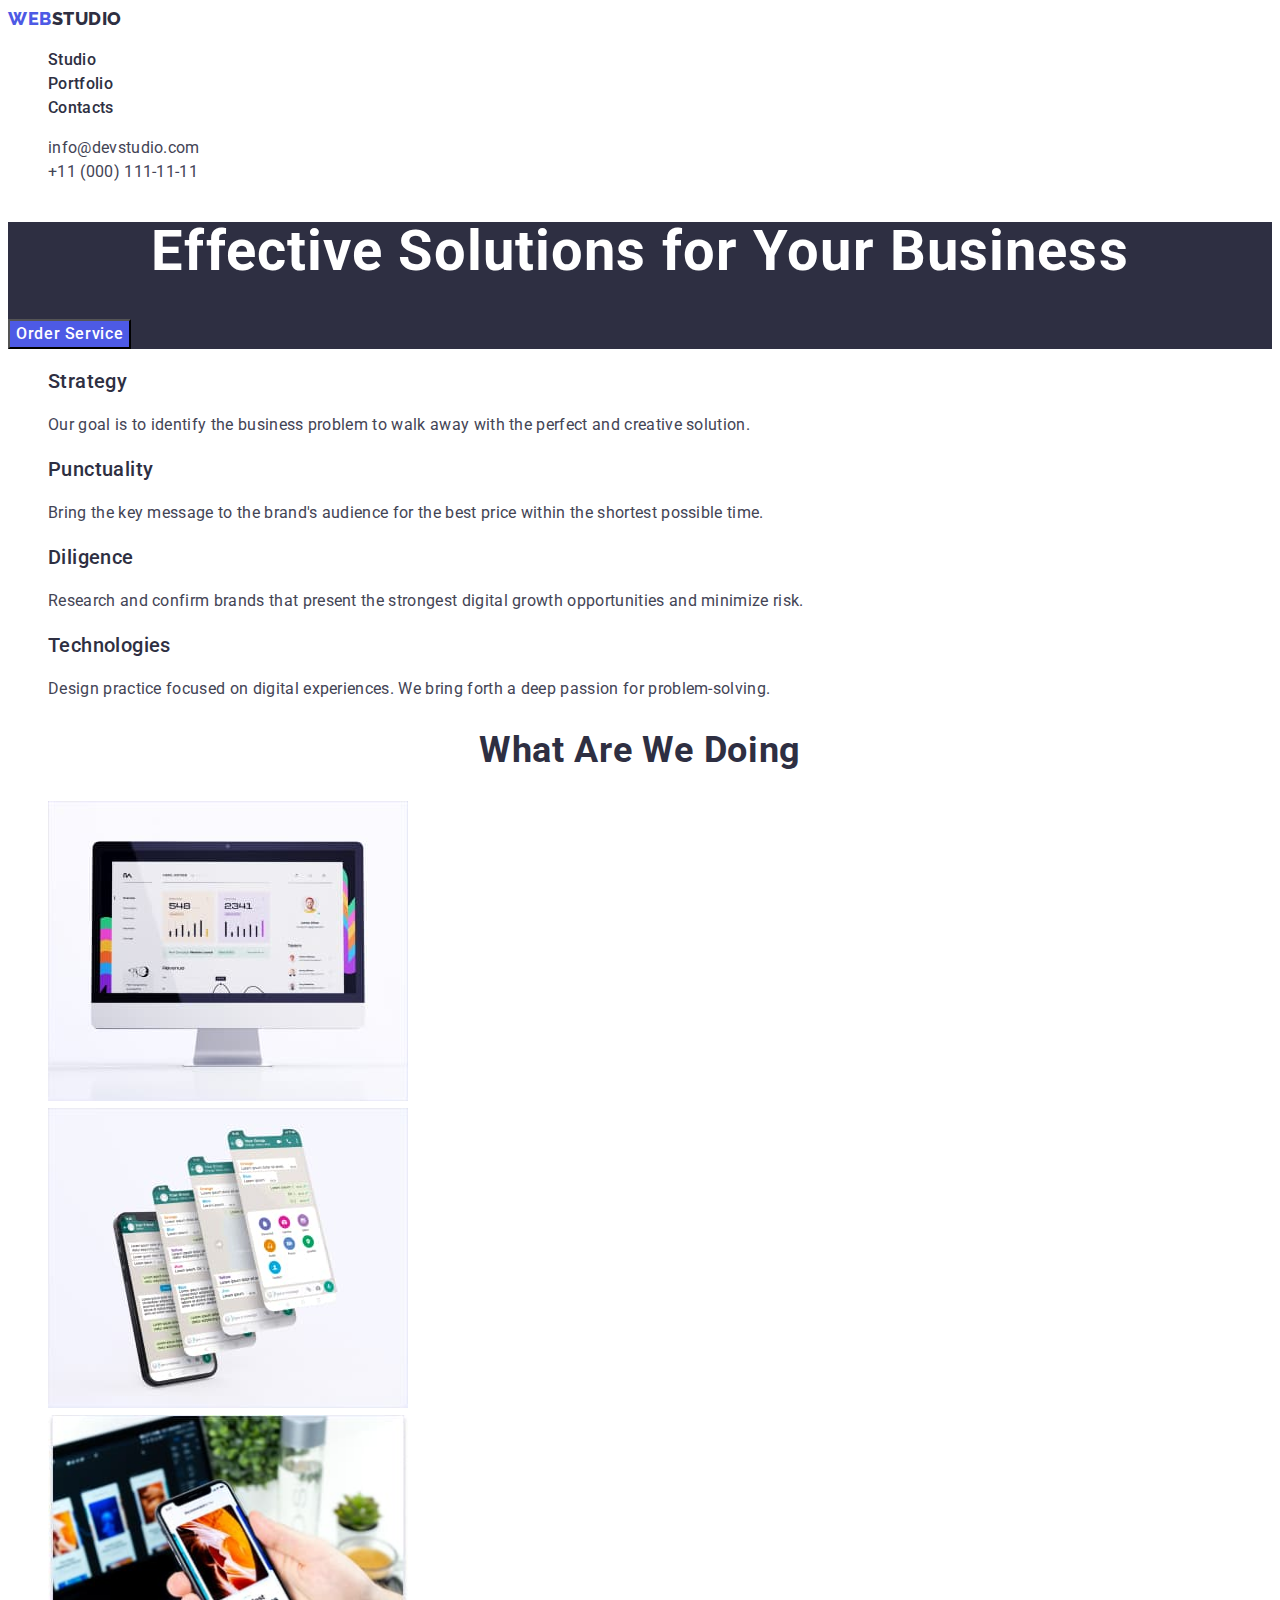
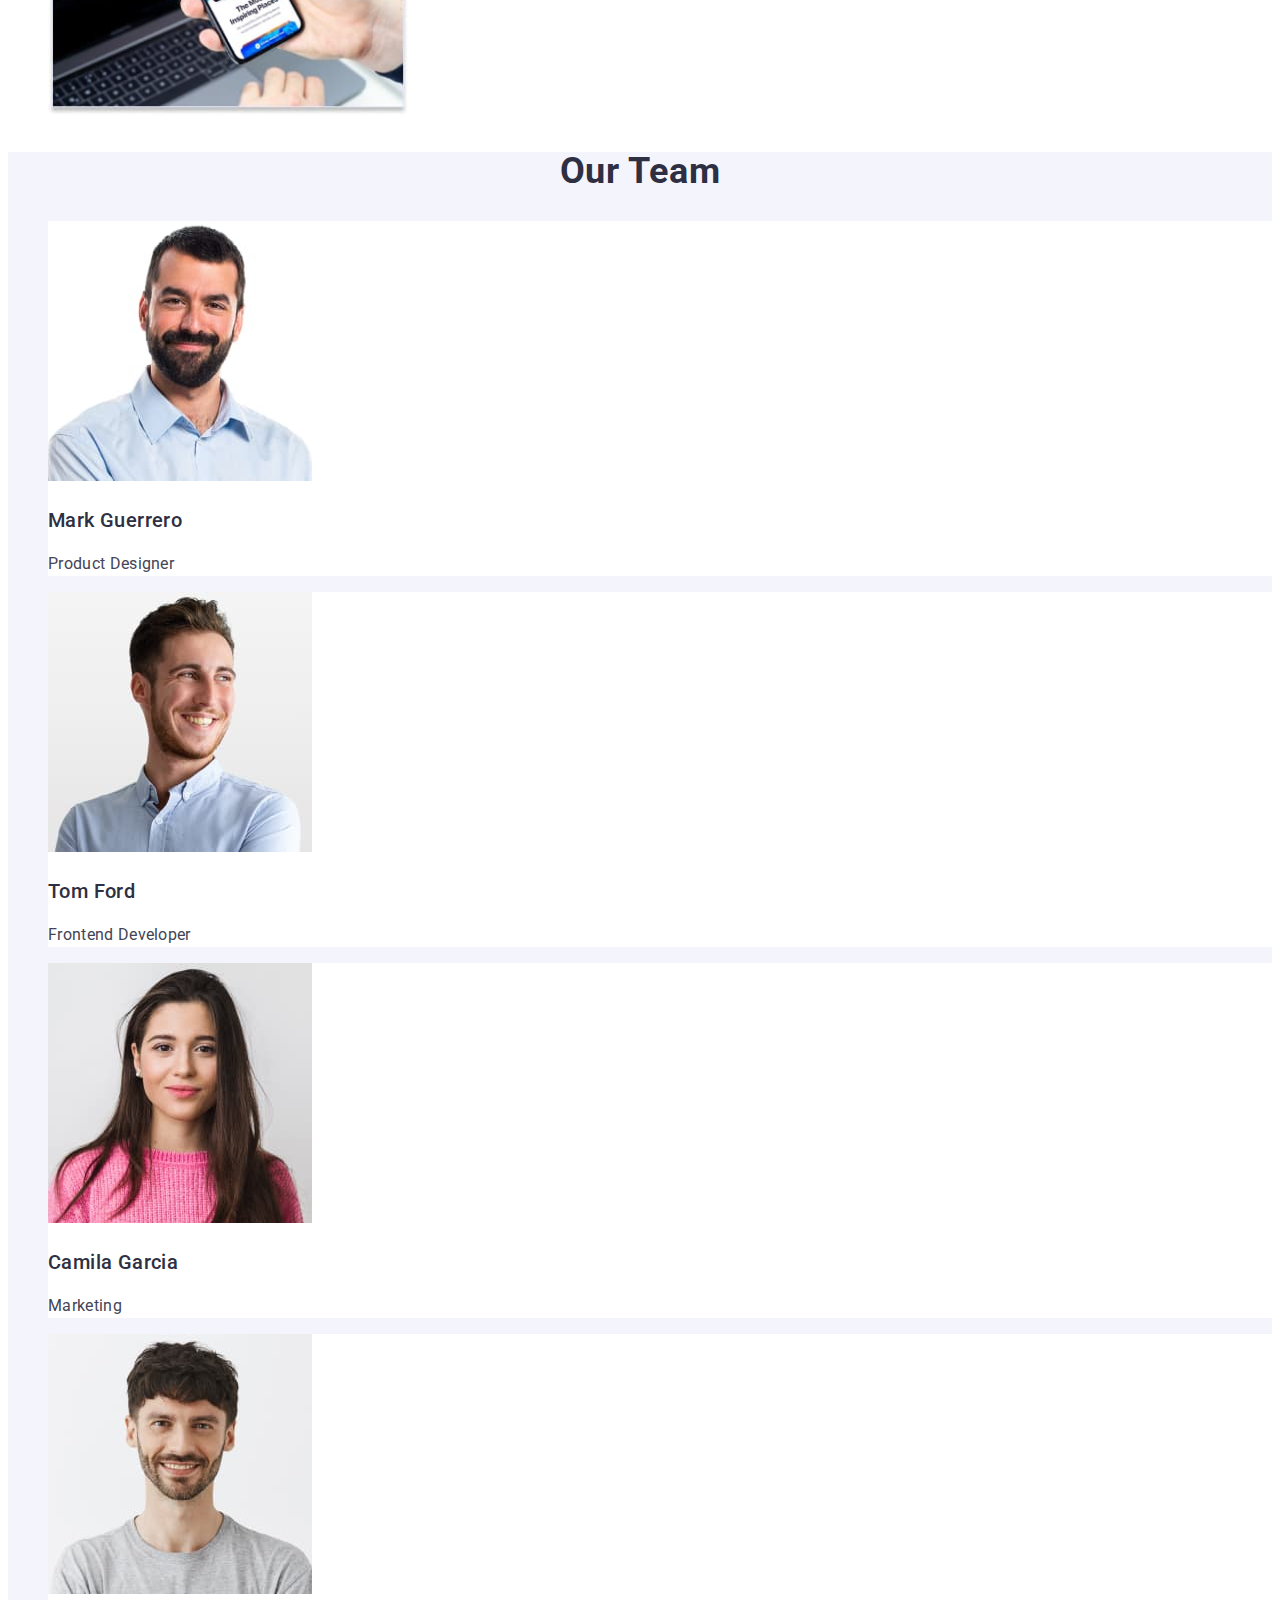
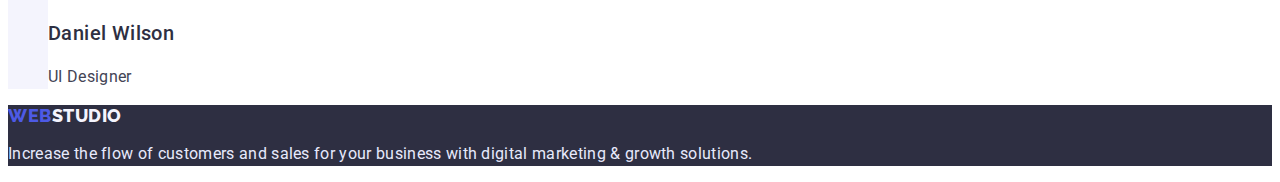
<file: index.html>
<!DOCTYPE html>
<html lang="en">
  <head>
    <meta charset="UTF-8" />
    <meta http-equiv="X-UA-Compatible" content="IE=edge" />
    <meta name="viewport" content="width=device-width, initial-scale=1.0" />
    <title>Студія</title>
    <link rel="preconnect" href="https://fonts.googleapis.com" />
    <link rel="preconnect" href="https://fonts.gstatic.com" crossorigin />
    <link
      href="https://fonts.googleapis.com/css2?family=Raleway:wght@800&family=Roboto:wght@400;500;700;900&display=swap"
      rel="stylesheet"
    />
    <link rel="stylesheet" href="./css/styles.css" />
  </head>
  <!-- Body -->
  <body class="body-studio">
    <header class="header-portfolio">
      <!-- nav -->
      <nav class="">
        <a href="./index.html" class="logo link"
          >Web<span class="logo-span link">Studio</span></a
        >
        <ul class="all-link-list list">
          <li class=""><a class="link-list link" href="./index.html">Studio</a></li>
          <li class="">
            <a class="link-list link" href="./portfolio.html">Portfolio</a>
          </li>
          <li class=""><a class="link-list link" href="">Contacts</a></li>
        </ul>
      </nav>
      <!-- address -->
      <address class="adress-portfolio">
        <ul class="list">
          <li class="">
            <a class="address-link link" href="mailto:info@devstudio.com">info@devstudio.com</a>
          </li>
          <li class="">
            <a class="address-link link" href="tel:+110001111111"> +11 (000) 111-11-11</a>
          </li>
        </ul>
      </address>
    </header>
    <!-- Main -->
    <main>
      <!-- Button-section -->
      <section class="button-section">
        <h1 class="site-title">Effective Solutions for Your Business</h1>
        <button type="button" class="button-studio">Order Service</button>
      </section>
      <!-- First-section -->
      <section class="">
        <h2 class="head-first-section"></h2>
        <ul class="list">
          <li class="">
            <h3 class="header-first-section">Strategy</h3>
            <p class="text-section">
              Our goal is to identify the business problem to walk away with the
              perfect and creative solution.
            </p>
          </li>
          <li class="">
            <h3 class="header-first-section">Punctuality</h3>
            <p class="text-section">
              Bring the key message to the brand's audience for the best price
              within the shortest possible time.
            </p>
          </li>
          <li class="">
            <h3 class="header-first-section">Diligence</h3>
            <p class="text-section">
              Research and confirm brands that present the strongest digital
              growth opportunities and minimize risk.
            </p>
          </li>
          <li class="">
            <h3 class="header-first-section">Technologies</h3>
            <p class="text-section">
              Design practice focused on digital experiences. We bring forth a
              deep passion for problem-solving.
            </p>
          </li>
        </ul>
      </section>
      <!-- Second-section -->
      <section class="">
        <h2 class="second-header">What are we doing</h2>
        <ul class="list">
          <li class="">
            <img
              src="./images/rectangle70.jpg"
              alt="gadgets1"
              width="360"
              height="300"
            />
          </li>
          <li class="">
            <img
              src="./images/rectangle71.jpg"
              alt="gadgets2"
              width="360"
              height="300"
            />
          </li>
          <li class="">
            <img
              src="./images/rectangle72.jpg"
              alt="gadgets3"
              width="360"
              height="300"
            />
          </li>
        </ul>
      </section>
      <!-- Thrid-section -->
      <section class="our-team-section">
        <h2 class="title-thrid-section">Our Team</h2>
        <ul class="list">
          <li class="team-list">
            <img
              src="./images/imgpeople1.jpg"
              alt="Mark Guerrero"
              width="264"
              height="260"
            />
            <h3 class="name-team">Mark Guerrero</h3>
            <p class="text-section">Product Designer</p>
          </li>
          <li class="team-list">
            <img
              src="./images/imgpeople2.jpg"
              alt="Tom Ford"
              width="264"
              height="260"
            />
            <h3 class="name-team">Tom Ford</h3>
            <p class="text-section">Frontend Developer</p>
          </li>
          <li class="team-list">
            <img
              src="./images/imgpeople3.jpg"
              alt="Camila Garcia"
              width="264"
              height="260"
            />
            <h3 class="name-team">Camila Garcia</h3>
            <p class="text-section">Marketing</p>
          </li>
          <li class="team-list">
            <img
              src="./images/imgpeople4.jpg"
              alt="Daniel Wilson"
              width="264"
              height="260"
            />
            <h3 class="name-team">Daniel Wilson</h3>
            <p class="text-section">UI Designer</p>
          </li>
        </ul>
      </section>
    </main>
    <!-- Footer -->
    <footer class="footer-portfolio link">
      <a href="./index.html" class="logo-footer link"
        >Web<span class="logo-footer-span">Studio</span></a
      >
      <p class="footer-info">
        Increase the flow of customers and sales for your business with digital
        marketing & growth solutions.
      </p>
    </footer>
  </body>
</html>
</file>
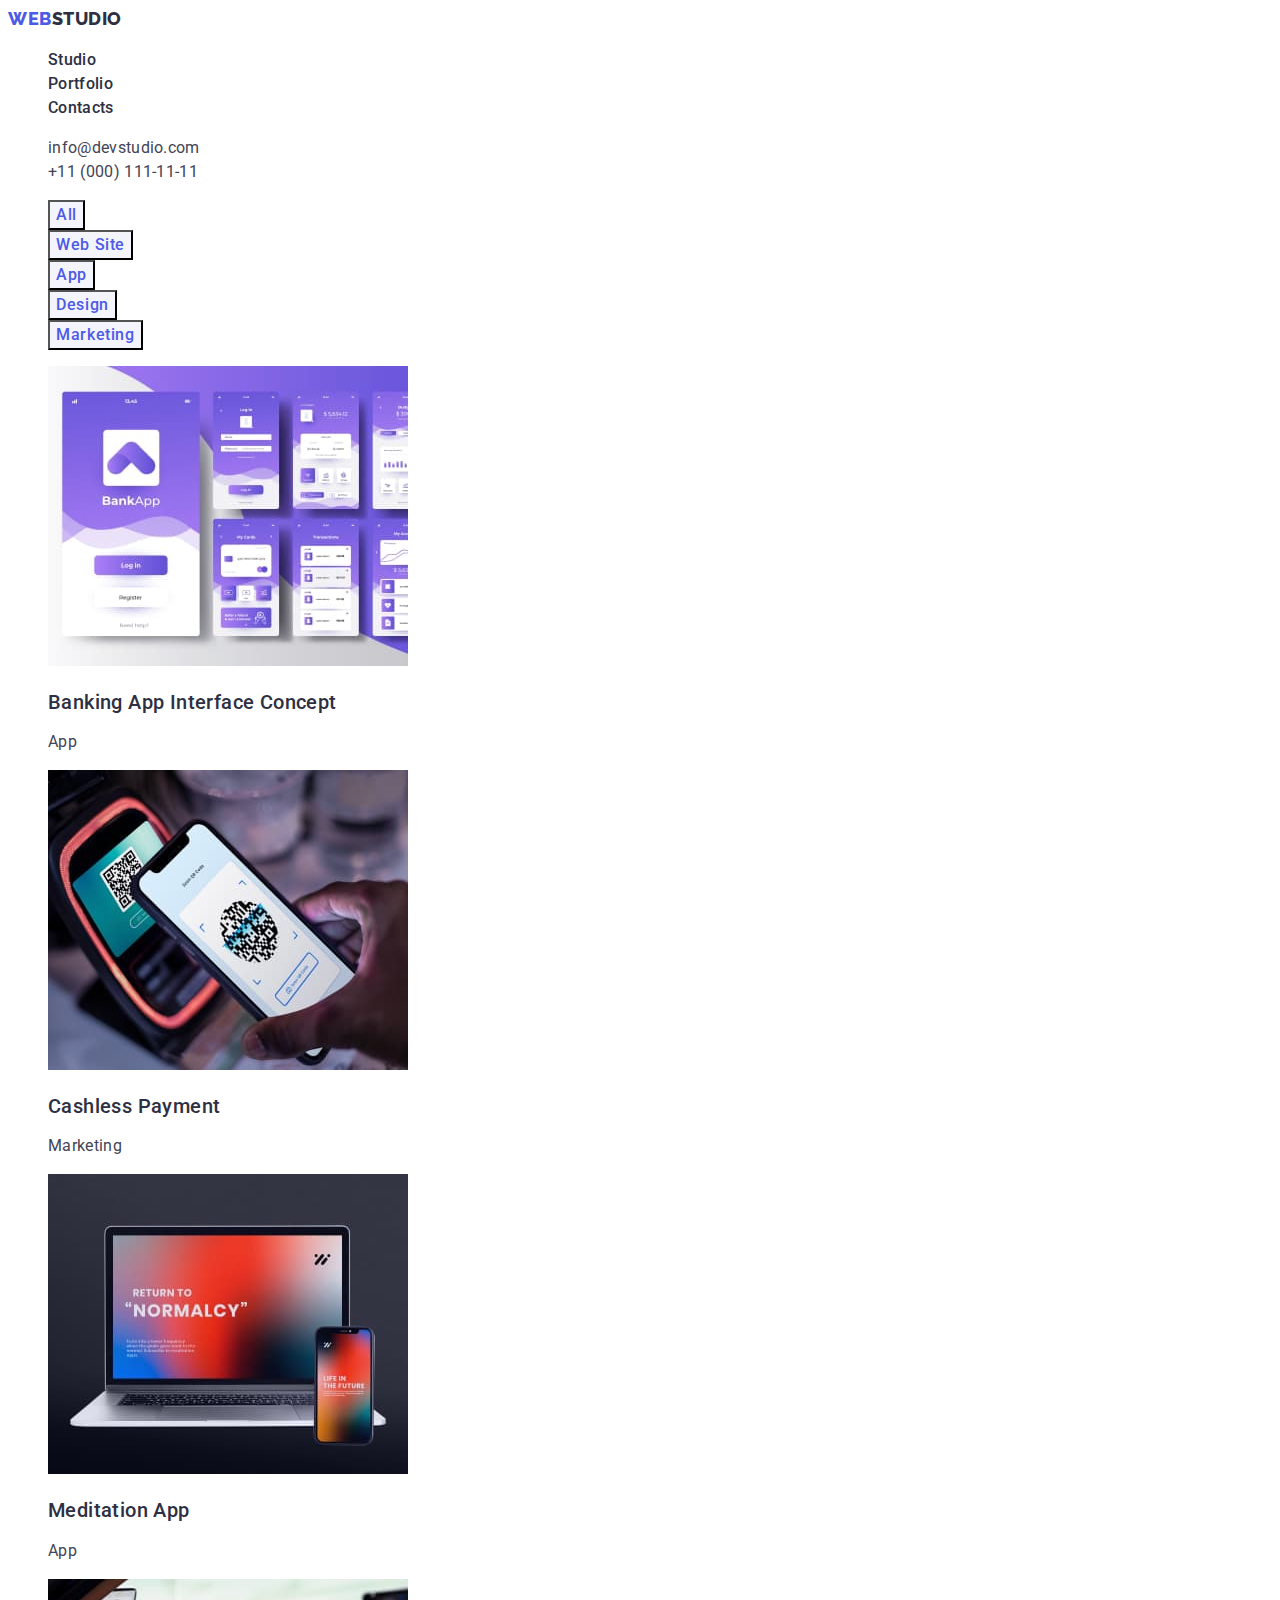
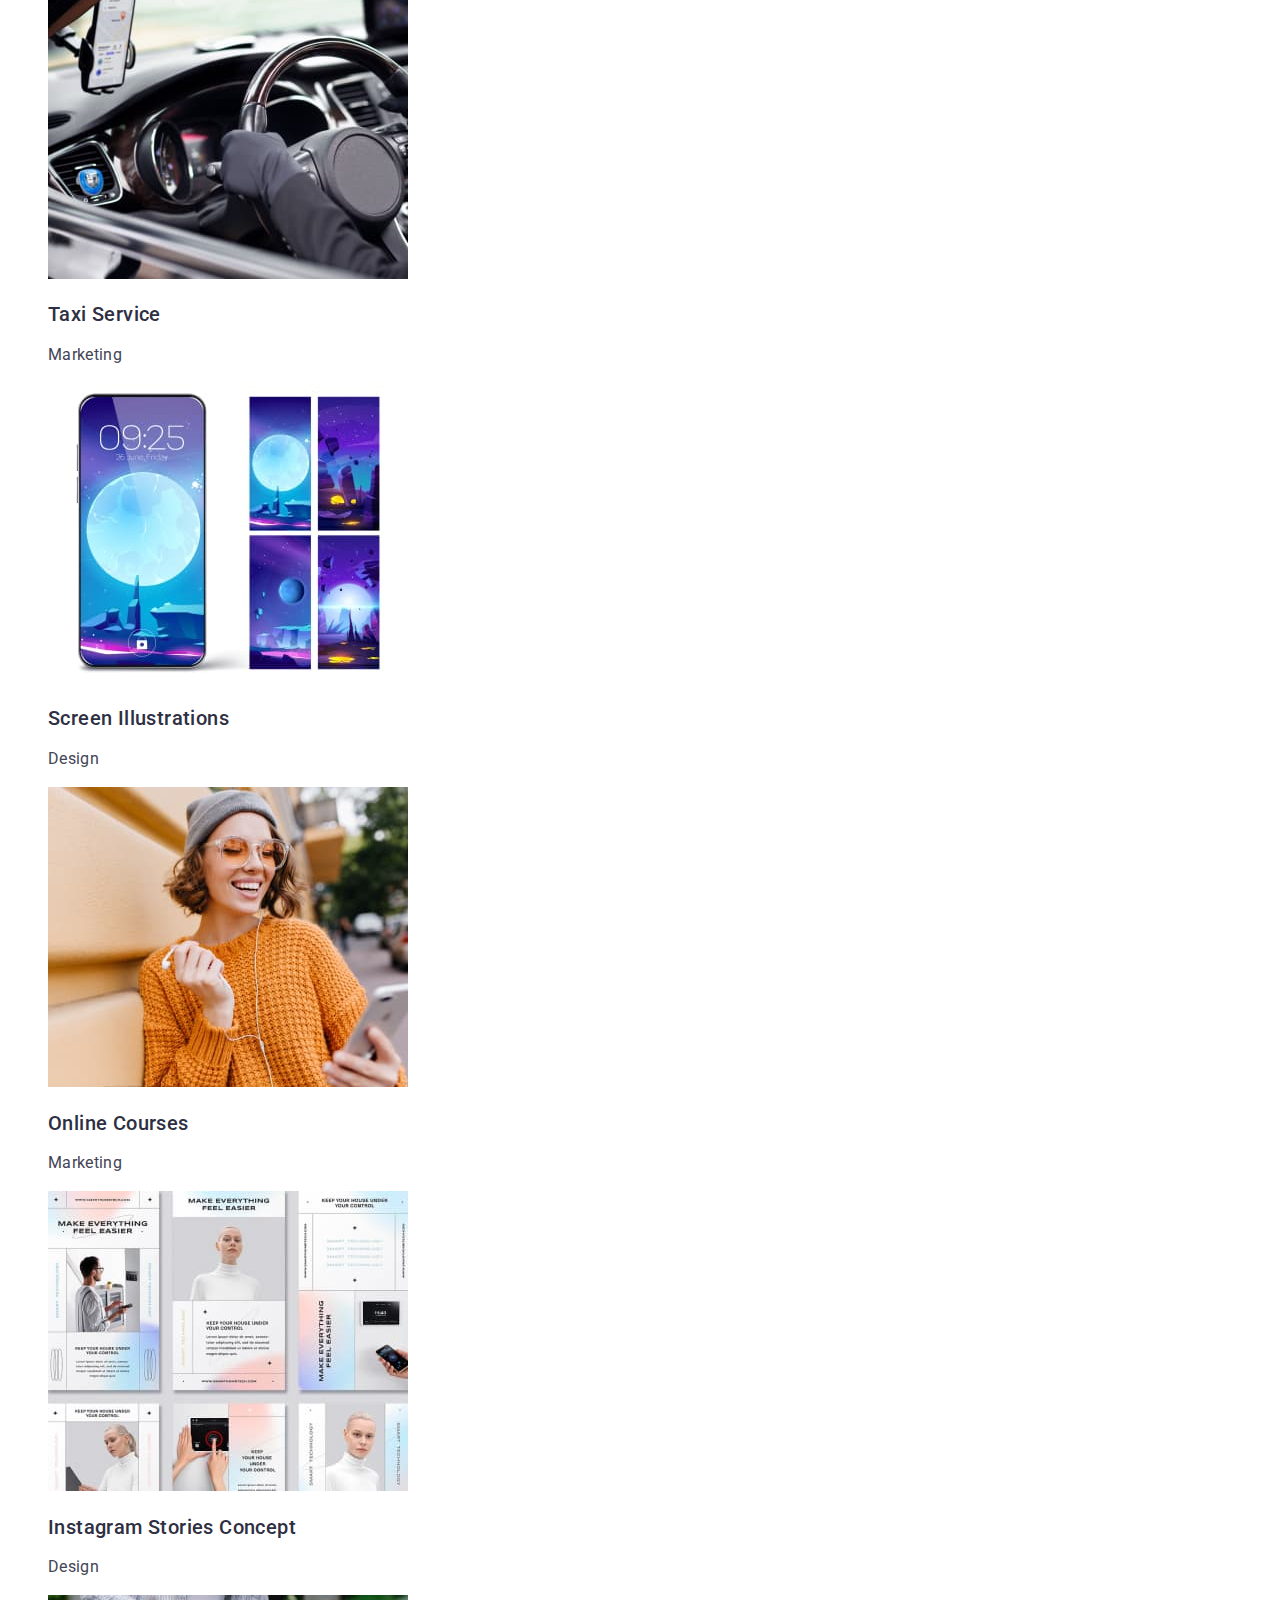
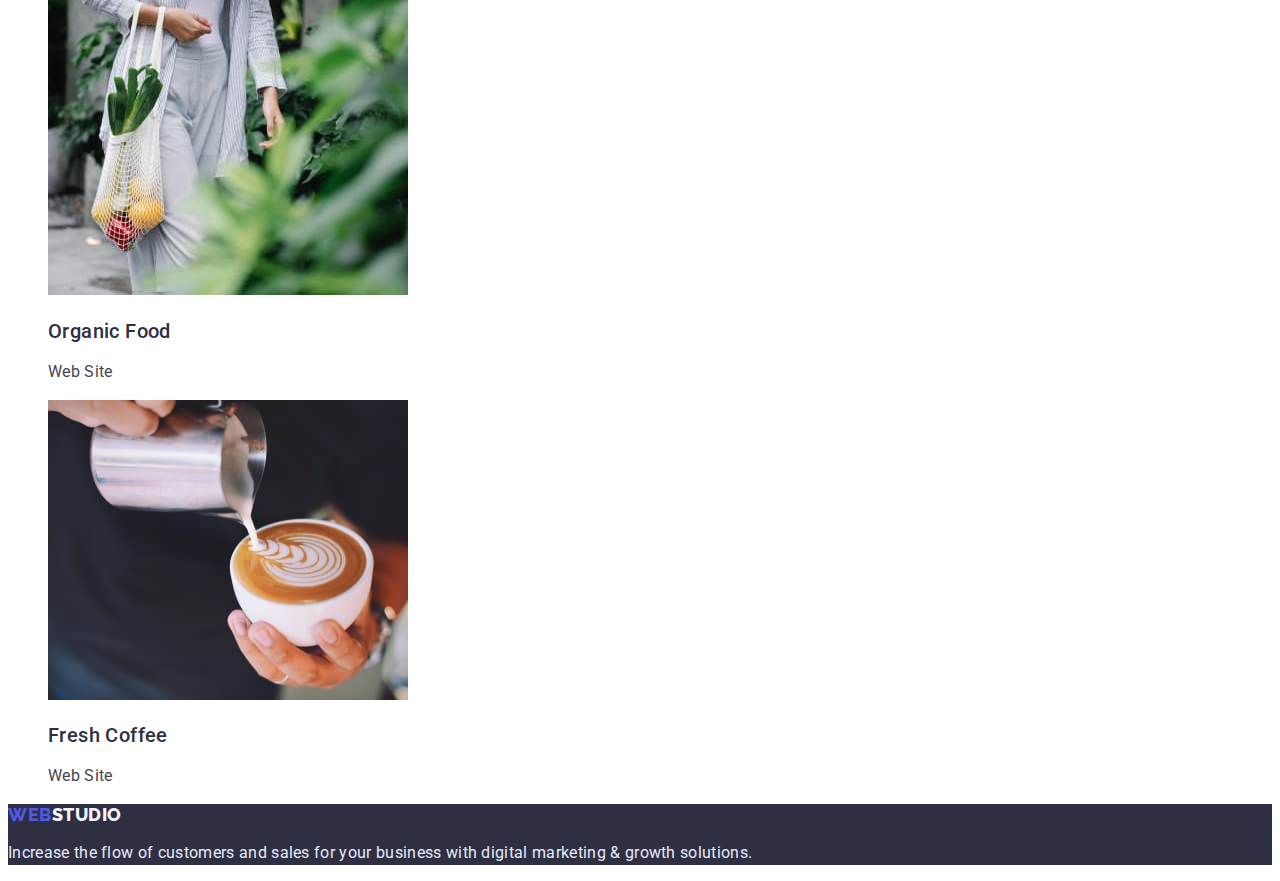
<file: portfolio.html>
<!DOCTYPE html>
<html lang="en">
  <head>
    <meta charset="UTF-8" />
    <meta http-equiv="X-UA-Compatible" content="IE=edge" />
    <meta name="viewport" content="width=device-width, initial-scale=1.0" />
    <title>Портфоліо</title>
    <link rel="preconnect" href="https://fonts.googleapis.com" />
    <link rel="preconnect" href="https://fonts.gstatic.com" crossorigin />
    <link
      href="https://fonts.googleapis.com/css2?family=Raleway:wght@800&family=Roboto:wght@400;500;700;900&display=swap"
      rel="stylesheet"
    />
    <link rel="stylesheet" href="./css/styles.css" />
  </head>
  <!-- body -->
  <body class="body-portfolio">
    <header class="header-portfolio">
      <!-- nav -->
      <nav class="list">
        <a href="./portfolio.html" class="logo link"
          >Web<span class="logo-span link">Studio</span></a
        >
        <ul class="all-link-list list">
          <li class=""><a class="link-list link" href="./index.html">Studio</a></li>
          <li class="">
            <a class="link-list link" href="./portfolio.html">Portfolio</a>
          </li>
          <li class=""><a class="link-list link" href="">Contacts</a></li>
        </ul>
      </nav>
      <!-- address -->
      <address class="adress-portfolio">
        <ul class="list">
          <li class="">
            <a class="address-link link" href="mailto:info@devstudio.com">info@devstudio.com</a>
          </li>
          <li class="">
            <a class="address-link link" href="tel:+110001111111"> +11 (000) 111-11-11</a>
          </li>
        </ul>
      </address>
    </header>
    <!-- main -->
    <main class="main-portfolio">
      <section class="filter">
        <h1 hidden>Meditation App</h1>
        <!-- First-list-buttons -->
        <ul class="list">
          <li class="all-button-li">
            <button type="button" class="all-button">All</button>
          </li>
          <li class="website-button-li">
            <button type="button" class="all-button">Web Site</button>
          </li>
          <li class="app-button-li">
            <button type="button" class="all-button">App</button>
          </li>
          <li class="design-button-li">
            <button type="button" class="all-button">Design</button>
          </li>
          <li class="marketing-button-li">
            <button type="button" class="all-button">Marketing</button>
          </li>
        </ul>
        <!-- Second-portfolio -->
        <ul class="list">
          <li class="">
            <a href="" class="link"
              ><img
                src="./images/img1.jpg"
                alt="img"
                width="360"
                height="300"
              />
              <h2 class="name-images">Banking App Interface Concept</h2>
              <p class="info-images">App</p></a
            >
          </li>
          <li class="">
            <a href="" class="link"
              ><img
                src="./images/img2.jpg"
                alt="img"
                width="360"
                height="300"
              />
              <h2 class="name-images">Cashless Payment</h2>
              <p class="info-images">Marketing</p></a
            >
          </li>
          <li class="">
            <a href="" class="link"
              ><img
                src="./images/img3.jpg"
                alt="img"
                width="360"
                height="300"
              />
              <h2 class="name-images">Meditation App</h2>
              <p class="info-images">App</p></a
            >
          </li>
          <li class="">
            <a href="" class="link"
              ><img
                src="./images/img4.jpg"
                alt="img"
                width="360"
                height="300"
              />
              <h2 class="name-images">Taxi Service</h2>
              <p class="info-images">Marketing</p></a
            >
          </li>
          <li class="">
            <a href="" class="link"
              ><img
                src="./images/img5.jpg"
                alt="img"
                width="360"
                height="300"
              />
              <h2 class="name-images">Screen Illustrations</h2>
              <p class="info-images">Design</p></a
            >
          </li>
          <li class="">
            <a href="" class="link"
              ><img
                src="./images/img6.jpg"
                alt="img"
                width="360"
                height="300"
              />
              <h2 class="name-images">Online Courses</h2>
              <p class="info-images">Marketing</p></a
            >
          </li>
          <li class="">
            <a href="" class="link"
              ><img
                src="./images/img7.jpg"
                alt="img"
                width="360"
                height="300"
              />
              <h2 class="name-images">Instagram Stories Concept</h2>
              <p class="info-images">Design</p></a
            >
          </li>
          <li class="">
            <a href="" class="link"
              ><img
                src="./images/img8.jpg"
                alt="img"
                width="360"
                height="300"
              />
              <h2 class="name-images">Organic Food</h2>
              <p class="info-images">Web Site</p></a
            >
          </li>
          <li class="">
            <a href="" class="link"
              ><img
                src="./images/img9.jpg"
                alt="img"
                width="360"
                height="300"
              />
              <h2 class="name-images">Fresh Coffee</h2>
              <p class="info-images">Web Site</p></a
            >
          </li>
        </ul>
      </section>
    </main>
    <!-- footer -->
    <footer class="footer-portfolio">
      <a href="./portfolio.html" class="logo-footer link"
        >Web<span class="logo-footer-span link">Studio</span></a
      >
      <p class="footer-info">
        Increase the flow of customers and sales for your business with digital
        marketing & growth solutions.
      </p>
    </footer>
  </body>
</html>
</file>
<file: css/styles.css>
:root {
  --colorbody-portfolio: #434455;
  --brand-color: #f4f4fd;
  --backgroundstudio: #2e2f42;
  --Third-title: #2e2f42;
  --name-team-var: #2e2f42;
}

/* body */
body {
  font-family: "Roboto", sans-serif;
  font-style: normal;
  font-weight: 400;
  font-size: 16px;
  line-height: 24px;
  color: #2e2f42;
}

ul li {
  list-style-type: none;
}

.body-studio {
  color: #434455;
}

/* Color-body-VAR */
.body-portfolio {
  color: var(--colorbody-portfolio);
}

/* nav */
.logo {
  font-family: "Raleway", sans-serif;
  font-weight: 800;
  font-size: 18px;
  line-height: 1.17;
  letter-spacing: 0.03em;
  text-transform: uppercase;
  color: #4d5ae5;
}

.logo-span {
  color: #2e2f42;
}

.link-list {
  font-weight: 500;
  font-size: 16px;
  line-height: 1.5;
  letter-spacing: 0.02em;
  color: #2e2f42;
}

.link-list:hover,
.link-list:focus {
  color: #404bbf;
}

/* address */
.adress-portfolio {
  font-style: normal;
}

.address-link {
  font-size: 16px;
  line-height: 1.5;
  letter-spacing: 0.02em;
  color: #434455;
}

.address-link:hover,
.address-link:focus {
  color: #404bbf;
}

/* main */

/* First-list-buttons */
.list {
  list-style: none;
}

.all-button {
  font-family: "Roboto", sans-serif;
  font-weight: 500;
  font-size: 16px;
  line-height: 1.5;
  letter-spacing: 0.04em;
  color: #4d5ae5;
  cursor: pointer;
}

/* portfolio-button-VAR */
.all-button {
  background-color: var(--brand-color);
}

.all-button:hover,
.all-button:focus {
  color: #ffffff;
  background-color: #404bbf;
}

/* Button-Section */
/* Studio-button-VAR */
.button-section {
  background-color: var(--backgroundstudio);
}

.site-title {
  font-size: 56px;
  line-height: 1.07;
  text-align: center;
  letter-spacing: 0.02em;
  color: #ffffff;
}

.button-studio {
  background-color: #4d5ae5;
  font-family: "Roboto", sans-serif;
  font-weight: 500;
  font-size: 16px;
  line-height: 1.5;
  letter-spacing: 0.04em;
  color: #ffffff;
  cursor: pointer;
}

.button-studio:hover,
.button-studio:focus {
  color: #404bbf;
}
/* First-Section */
.text-section {
  letter-spacing: 0.02em;
  font-size: 16px;
}

.header-first-section {
  font-weight: 500;
  font-size: 20px;
  line-height: 1.2;
  letter-spacing: 0.02em;
  color: #2e2f42;
}
/* Second-Section */
.second-header {
  font-size: 36px;
  line-height: 1.11;
  text-align: center;
  letter-spacing: 0.02em;
  text-transform: capitalize;
  color: #2e2f42;
}

/* Thrid-Section */

.our-team-section {
  background-color: #f4f4fd;
}
/* Studio-Third-section-VAR */
.title-thrid-section {
  font-size: 36px;
  line-height: 1.11;
  text-align: center;
  letter-spacing: 0.02em;
  text-transform: capitalize;
  color: var(--Third-title);
}


.team-list {
  background-color: #ffffff;
}
/* Studio-NameTeam-VAR */
.name-team {
  font-weight: 500;
  font-size: 20px;
  line-height: 1.2;
  letter-spacing: 0.02em;
  color: var(--name-team-var);
}

/* section portfolio */
.link {
  text-decoration: none;
}

.name-images {
  font-weight: 500;
  font-size: 20px;
  line-height: 1.2;
  letter-spacing: 0.02em;
  color: #2e2f42;
}

.info-images {
  font-size: 16px;
  line-height: 1.5;
  letter-spacing: 0.02em;
  color: #434455;
}

/* footer */
.footer-portfolio {
  background: #2e2f42;
}

.logo-footer {
  display: flex;
  flex-direction: row;
  padding: 0px;
  align-items: flex-start;
  font-family: "Raleway", sans-serif;
  font-style: normal;
  font-weight: 800;
  font-size: 18px;
  line-height: 1.17;
  display: flex;
  align-items: center;
  letter-spacing: 0.03em;
  text-transform: uppercase;
  color: #4d5ae5;
}

.logo-footer-span {
  font-family: "Raleway";
  font-style: normal;
  font-weight: 800;
  font-size: 18px;
  line-height: 21px;
  display: flex;
  align-items: center;
  letter-spacing: 0.03em;
  text-transform: uppercase;
  color: #f4f4fd;
  flex: none;
  order: 1;
  flex-grow: 0;
}

.footer-info {
  letter-spacing: 0.02em;
  color: #e7e9fc;
}
</file>
